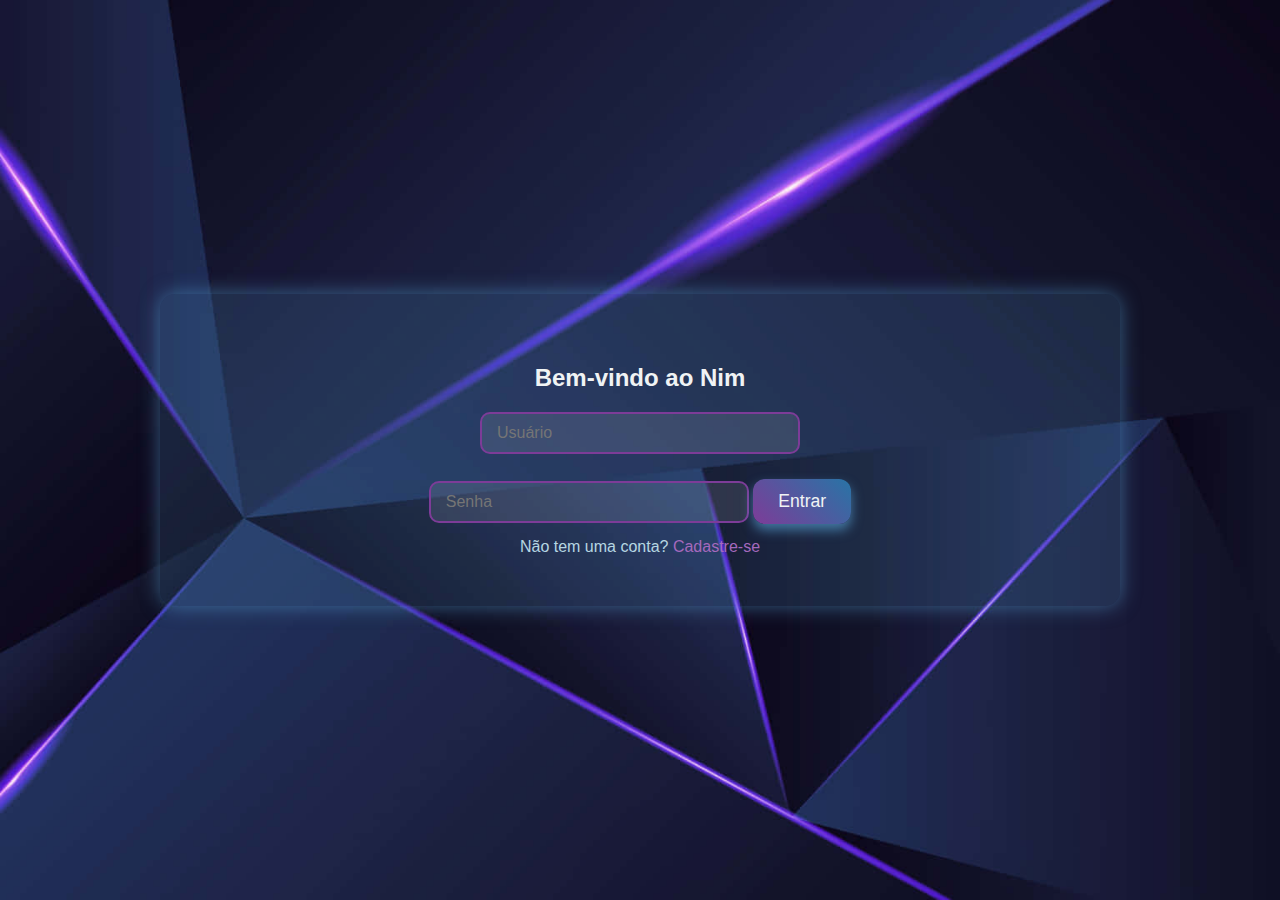
<file: frontend/index.html>
<!DOCTYPE html>
<html lang="pt-BR">
<head>
    <meta charset="UTF-8">
    <title>Nim - Login</title>
    <link rel="stylesheet" href="css/style.css">
</head>
<body>
    <div class="login-container">
        <h1>Bem-vindo ao Nim</h1>
        <form action="/login" method="POST">
            <input type="text" name="username" placeholder="Usuário" required>
            <input type="password" name="password" placeholder="Senha" required>
            <button type="submit">Entrar</button>
        </form>
        <p>Não tem uma conta? <a href="register.html">Cadastre-se</a></p>
    </div>
</body>
</html>
</file>
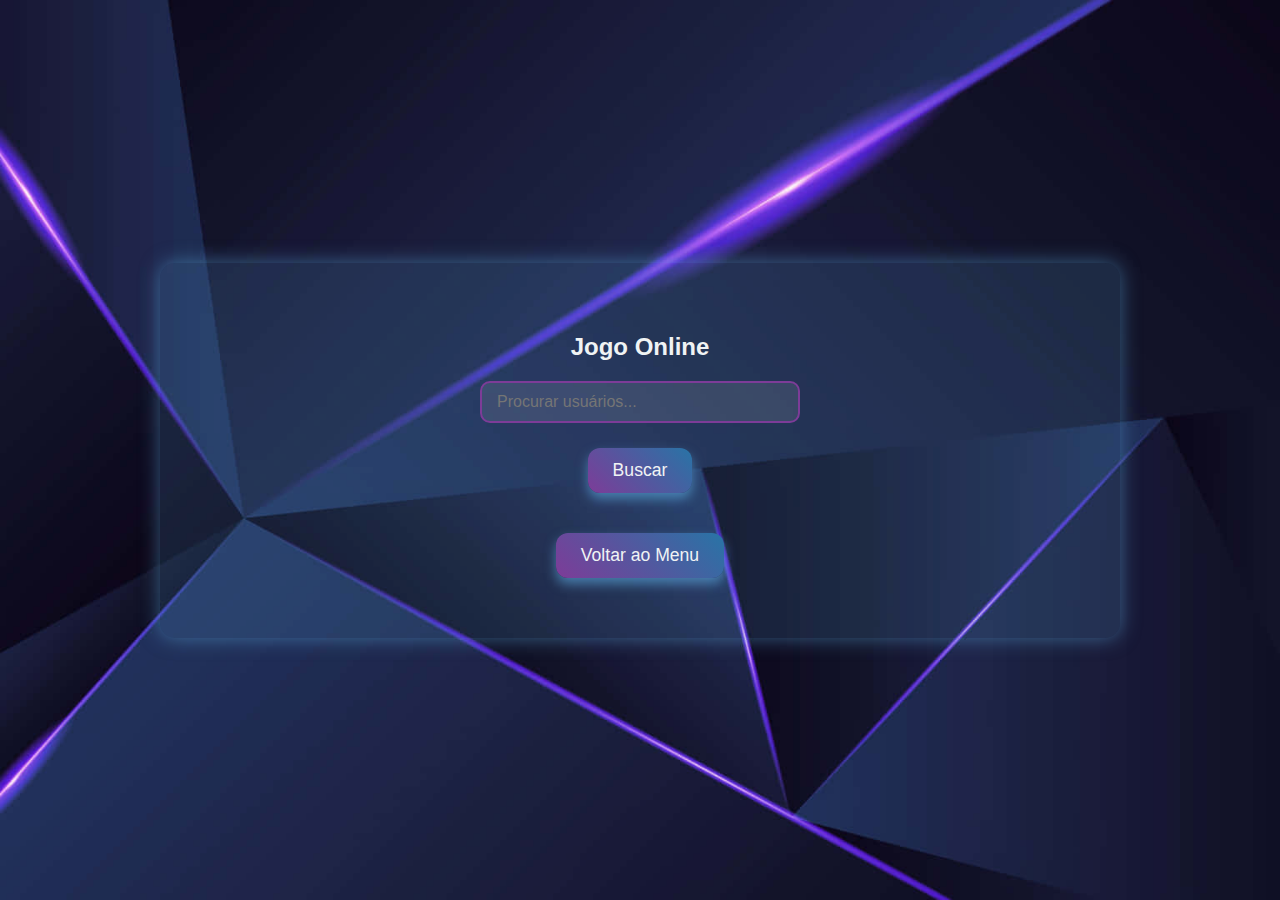
<file: frontend/gameOnline.html>
<!DOCTYPE html>
<html lang="pt-BR">
<head>
    <meta charset="UTF-8">
    <title>Nim - Jogo Online</title>
    <link rel="stylesheet" href="css/style.css">
    <script defer>
        function procurarUsuarios() {
            const termo = document.getElementById("buscar").value.trim();
            const lista = document.getElementById("lista-usuarios");
            lista.innerHTML = ""; // limpa resultados

            // Simulação de busca — substitua por chamada ao servidor futuramente
            const usuariosFicticios = ["Lucas", "Maria", "João", "Ana", "Carlos"];
            const resultados = usuariosFicticios.filter(nome =>
                nome.toLowerCase().includes(termo.toLowerCase())
            );

            if (resultados.length === 0) {
                lista.innerHTML = "<p>Nenhum usuário encontrado.</p>";
            } else {
                resultados.forEach(nome => {
                    const item = document.createElement("div");
                    item.className = "usuario-item";
                    item.innerHTML = `
                        <p>${nome}</p>
                        <button onclick="convidar('${nome}')">Convidar</button>
                    `;
                    lista.appendChild(item);
                });
            }
        }

        function convidar(nome) {
            alert(`Convite enviado para ${nome}!`);
        }
    </script>
</head>
<body>
    <div class="menu-container">
        <h1>Jogo Online</h1>
        <input type="text" id="buscar" placeholder="Procurar usuários...">
        <button onclick="procurarUsuarios()">Buscar</button>

        <div id="lista-usuarios" style="margin-top: 20px;"></div>

        <button onclick="window.location.href='menu.html'">Voltar ao Menu</button>
    </div>
</body>
</html>
</file>
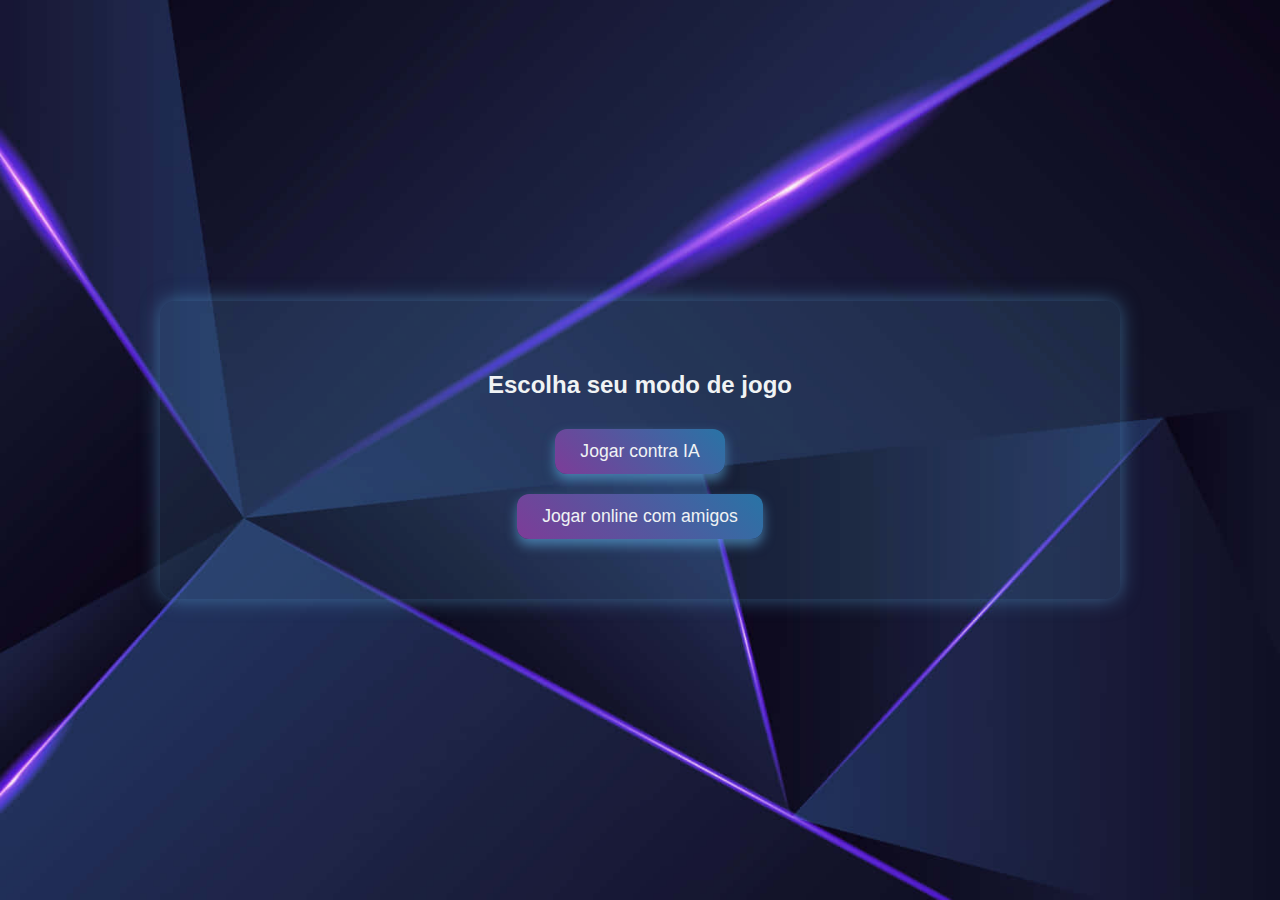
<file: frontend/menu.html>
<!DOCTYPE html>
<html lang="pt-BR">
<head>
    <meta charset="UTF-8">
    <title>Nim - Menu</title>
    <link rel="stylesheet" href="css/style.css">
</head>
<body>
    <div class="menu-container">
        <h1>Escolha seu modo de jogo</h1>
        <button onclick="location.href='gameIA.html'">Jogar contra IA</button>
        <button onclick="location.href='gameOnline.html'">Jogar online com amigos</button>
    </div>
</body>
</html>
</file>
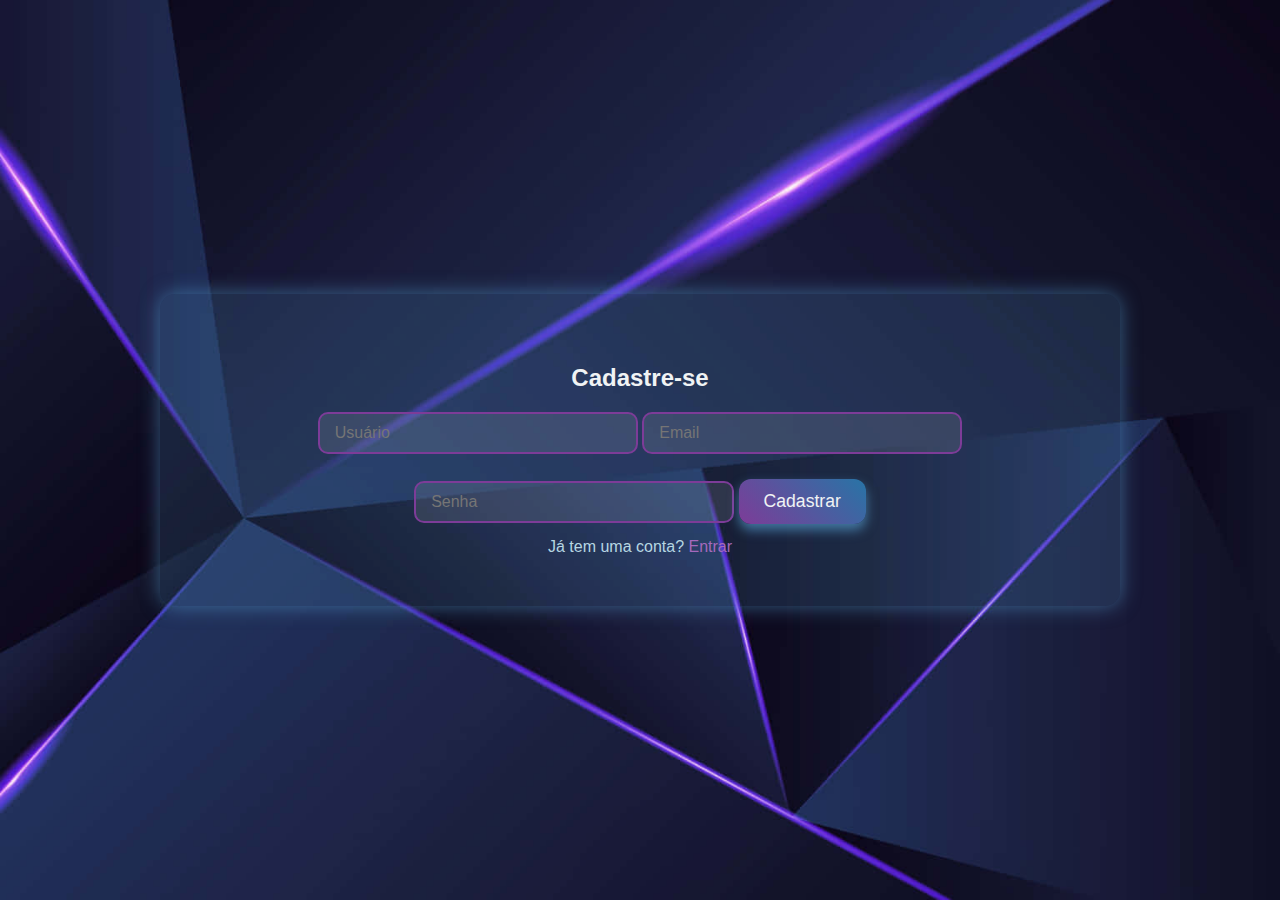
<file: frontend/register.html>
<!DOCTYPE html>
<html lang="pt-BR">
<head>
    <meta charset="UTF-8">
    <title>Nim - Cadastro</title>
    <link rel="stylesheet" href="css/style.css">
</head>
<body>
    <div class="login-container">
        <h1>Cadastre-se</h1>
        <form action="/register" method="POST">
            <input type="text" name="username" placeholder="Usuário" required>
            <input type="email" name="email" placeholder="Email" required>
            <input type="password" name="password" placeholder="Senha" required>
            <button type="submit">Cadastrar</button>
        </form>
        <p>Já tem uma conta? <a href="index.html">Entrar</a></p>
    </div>
</body>
</file>
<file: frontend/css/style.css>
/* Reset básico */
* {
    margin: 0;
    padding: 0;
    box-sizing: border-box;
    font-family: 'Segoe UI', Tahoma, Geneva, Verdana, sans-serif;
}

/* Fundo da página geral */
body {
    background: url('../img/wallpaper.jpg') no-repeat center center fixed;
    background-size: cover;
    color: #b6d6e2;
    min-height: 100vh;
    display: flex;
    justify-content: center;
    align-items: center;
    padding: 20px;
    flex-direction: column;
}

/* Container principal */
.container,
.menu-container,
.login-container,
.game-container,
#game-result {
    max-width: 960px;
    width: 100%;
    background: rgba(93, 173, 226, 0.15);
    border-radius: 15px;
    padding: 50px 30px;
    box-shadow: 0 0 20px rgba(93, 173, 226, 0.5);
    display: flex;
    flex-direction: column;
    align-items: center;
    justify-content: center;
    text-align: center;
    margin: auto;
}

/* Botões com sombra e efeito hover */
button {
    background: linear-gradient(45deg, #7D3C98, #2874A6);
    border: none;
    color: #F0F3F4;
    padding: 12px 25px;
    font-size: 1.1rem;
    border-radius: 12px;
    cursor: pointer;
    box-shadow: 0 6px 12px rgba(93, 173, 226, 0.6);
    transition: background 0.3s ease, box-shadow 0.3s ease, transform 0.15s ease;
    user-select: none;
    margin: 10px 0;
}

button:hover {
    background: linear-gradient(45deg, #A569BD, #5DADE2);
    box-shadow: 0 10px 20px rgba(93, 173, 226, 0.8);
    transform: translateY(-3px);
}

button:active {
    transform: translateY(1px);
    box-shadow: 0 4px 10px rgba(93, 173, 226, 0.5);
}

/* Botões focados (acessibilidade) */
button:focus-visible {
    outline: 3px solid #F0F3F4;
    outline-offset: 3px;
}

/* Inputs */
input[type="text"],
input[type="email"],
input[type="password"] {
    padding: 10px 15px;
    font-size: 1rem;
    border-radius: 10px;
    border: 2px solid #7D3C98;
    background: rgba(255, 255, 255, 0.1);
    color: #F0F3F4;
    margin-bottom: 15px;
    transition: border-color 0.3s ease;
    width: 100%;
    max-width: 320px;
}

input[type="text"]:focus,
input[type="email"]:focus,
input[type="password"]:focus {
    border-color: #5DADE2;
    outline: none;
}

/* Links */
a {
    color: #A569BD;
    text-decoration: none;
    transition: color 0.3s ease;
}

a:hover {
    color: #5DADE2;
    text-decoration: underline;
}

/* Página do jogo - fundo com degradê radial */
.game-page {
    background: radial-gradient(circle at center, #7D3C98, #2874A6);
    padding: 40px;
    border-radius: 25px;
    box-shadow: 0 0 30px rgba(93, 173, 226, 0.7);
    display: flex;
    flex-direction: column;
    align-items: center;
    justify-content: center;
    text-align: center;
}

/* Container dos palitos */
.stick-container,
#columns {
    display: flex;
    justify-content: center;
    gap: 25px;
    margin-top: 30px;
}

.column {
    display: flex;
    flex-direction: column-reverse;
    gap: 10px;
    align-items: center;
}

/* Palitos neon animados */
@keyframes neonCycle {
    0% { filter: hue-rotate(0deg); }
    100% { filter: hue-rotate(360deg); }
}

.stick {
    width: 40px;
    height: 120px;
    border-radius: 12px;
    cursor: pointer;
    box-shadow: 0 0 15px #ffffff;
    animation: neonCycle 3s linear infinite;
    transition: transform 0.2s ease, box-shadow 0.2s ease;
    user-select: none;
    background: linear-gradient(135deg, #00f0ff, #a800ff);
}

/* Efeito ao passar o mouse nos palitos */
.stick:hover {
    transform: scale(1.15);
    box-shadow: 0 8px 20px rgba(255, 255, 255, 0.9);
}

/* Efeito palito selecionado */
.stick.selected {
    box-shadow: 0 0 25px 4px #F0F3F4;
    transform: scale(1.2);
    border: 2px solid #F0F3F4;
}

/* Mensagens de status */
.status-message,
h1,
h2 {
    margin: 20px 0;
    font-size: 1.5rem;
    font-weight: 600;
    color: #F0F3F4;
    text-align: center;
}

/* Temporizador e resultado */
#timer {
    font-size: 2rem;
    margin: 20px;
    color: #F0F3F4;
    text-shadow: 0 0 8px #00f0ff;
}

#game-result {
    display: none;
    margin-top: 20px;
}

#game-result.hidden {
    display: none;
}

#game-result.show {
    display: flex;
}
</file>
